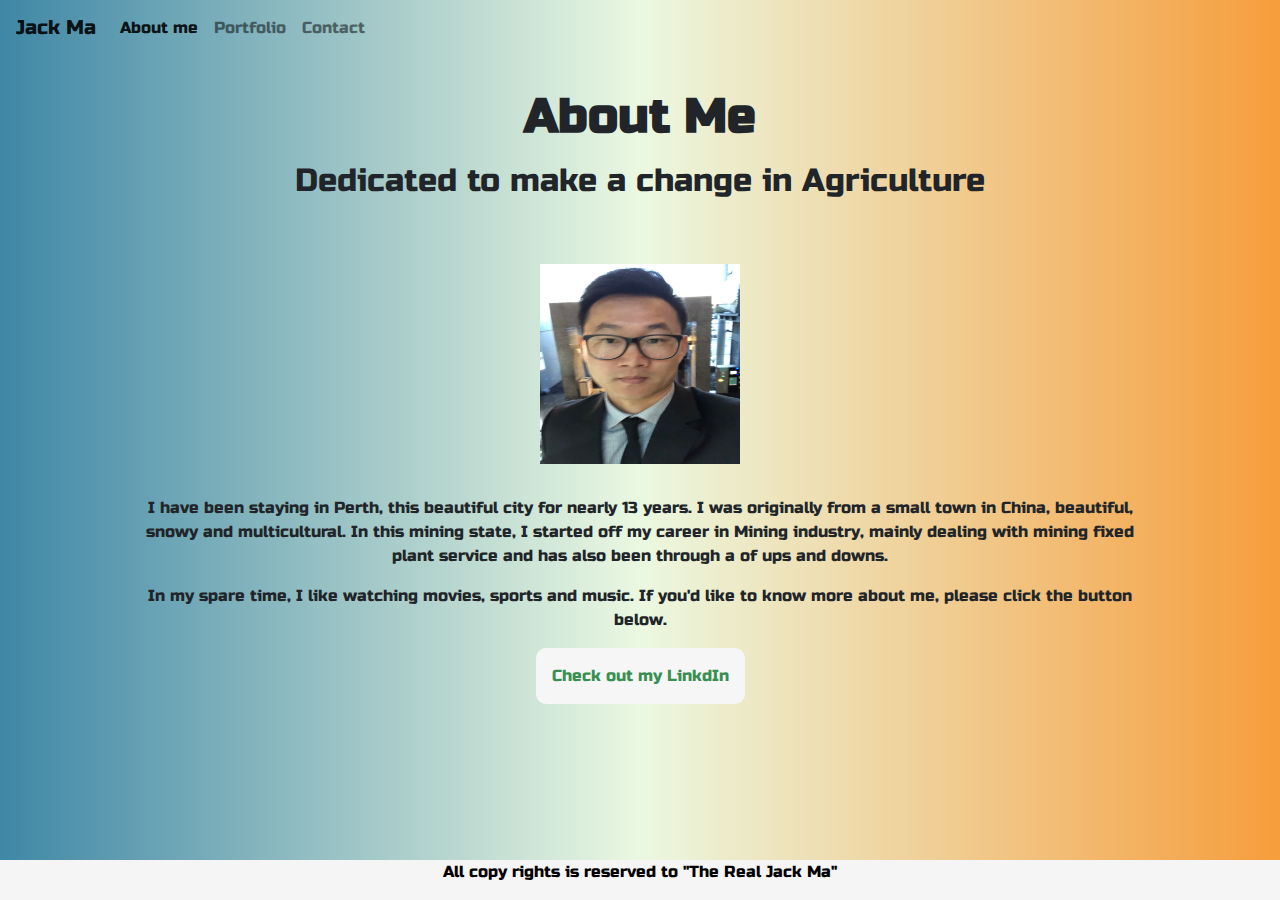
<file: index.html>
<!Doctype html>
<html lang="en-us">

<html>


<head>
    <meta CHARSET="UTF-8">
    <meta name="viewport" content="width=device-width, initial-scale=1.0">
   <title>About Me</title>
</head>

<body>

    <!-- Before enter the main website, short quiz to verify viewers -->
    <!-- This website will contain CSS and some Javascript  -->
    <link rel="stylesheet" href="https://stackpath.bootstrapcdn.com/bootstrap/4.5.2/css/bootstrap.min.css"
        integrity="sha384-JcKb8q3iqJ61gNV9KGb8thSsNjpSL0n8PARn9HuZOnIxN0hoP+VmmDGMN5t9UJ0Z" crossorigin="anonymous">
    <link href="https://fonts.googleapis.com/css2?family=Russo+One&display=swap" rel="stylesheet">
    <link rel="stylesheet" type="text/css" href="Assets/css/style.css">

    <script>
        var userConfirm = confirm("Are you over 18?");


        if (userConfirm) {
            alert("Please take the next step!")
        }

        else {
            alert("Please leave now!")
        }

        var userLook = confirm("Do you think that I am handsome?");

        if (userLook) {

            alert("Please visit my site!")

        }

        else {

            alert("Leave Now!")
        }


    </script>

    <nav class="navbar navbar-expand-lg  navbar-light"
        style="background-color:linear-gradient(0.25turn, #3f87a6, #ebf8e1, #f69d3c);">
        <a class="navbar-brand" href="#">Jack Ma</a>
        <button class="navbar-toggler" type="button" data-toggle="collapse" data-target="#navbarNavAltMarkup"
            aria-controls="navbarNavAltMarkup" aria-expanded="false" aria-label="Toggle navigation">
            <span class="navbar-toggler-icon"></span>
        </button>
        <div class="collapse navbar-collapse" id="navbarNavAltMarkup">
            <div class="navbar-nav">
                <a class="nav-link active" href="index.html">About me <span class="sr-only">(current)</span></a>
                <a class="nav-link" href="portforlio.html">Portfolio</a>
                <a class="nav-link" href="contact.html">Contact</a>

            </div>
        </div>
    </nav>

    <div class="container">

        <h1>About Me</h1>
        <h2>Dedicated to make a change in Agriculture</h2>

        <div class="image">
            <img src="Assets/images/norme.heic" alt="The real Jack Ma" height="200px" width="200px">
        </div>
        <div>
            <p>I have been staying in Perth, this beautiful city for nearly 13 years.
                I was originally from a small town in China, beautiful, snowy and
                multicultural. In this mining state, I started off my career in Mining
                industry, mainly dealing with mining fixed plant service and has also been
                through a of ups and downs.</p>

            <p>In my spare time, I like watching movies, sports and music.
                If you'd like to know more about me, please click the button below.
            </p>
        </div>
        <a href="https://www.linkedin.com/in/jack-ma-09ba49174/" class="button">Check out my LinkdIn</a>

    </div>


    </div>

    <div class="footer">
        <p>All copy rights is reserved to "The Real Jack Ma"</p>

    </div>
</body>

</html>
</file>
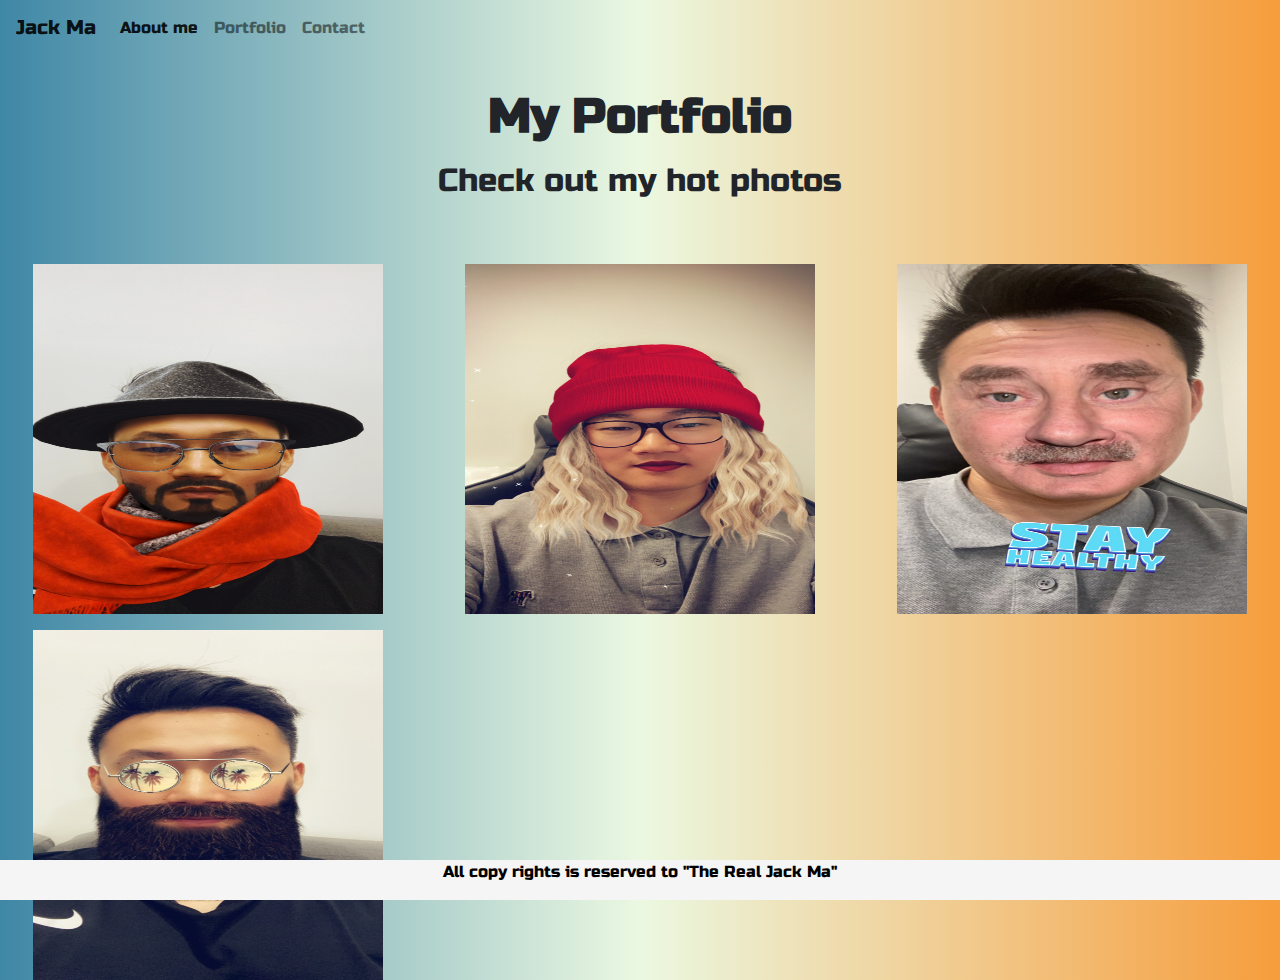
<file: portforlio.html>
<!Doctype html>
<html lang="en-us">

<html>


<head>
    <meta CHARSET="UTF-8">
    <meta name="viewport" content="width=device-width, initial-scale=1.0">
    <title>My Portfolio</title>
</head>

<body>

    <!-- Before enter the main website, short quiz to verify viewers -->
    <!-- This website will contain CSS and some Javascript  -->
    <link rel="stylesheet" href="https://stackpath.bootstrapcdn.com/bootstrap/4.5.2/css/bootstrap.min.css"
        integrity="sha384-JcKb8q3iqJ61gNV9KGb8thSsNjpSL0n8PARn9HuZOnIxN0hoP+VmmDGMN5t9UJ0Z" crossorigin="anonymous">
    <link href="https://fonts.googleapis.com/css2?family=Russo+One&display=swap" rel="stylesheet">
    <link rel="stylesheet" type="text/css" href="Assets/css/style.css">


    <nav class="navbar navbar-expand-lg  navbar-light"
        style="background-color:linear-gradient(0.25turn, #3f87a6, #ebf8e1, #f69d3c);">
        <a class="navbar-brand" href="#">Jack Ma</a>
        <button class="navbar-toggler" type="button" data-toggle="collapse" data-target="#navbarNavAltMarkup"
            aria-controls="navbarNavAltMarkup" aria-expanded="false" aria-label="Toggle navigation">
            <span class="navbar-toggler-icon"></span>
        </button>
        <div class="collapse navbar-collapse" id="navbarNavAltMarkup">
            <div class="navbar-nav">
                <a class="nav-link active" href="index.html">About me <span class="sr-only">(current)</span></a>
                <a class="nav-link" href="portforlio.html">Portfolio</a>
                <a class="nav-link" href="contact.html">Contact</a>

            </div>
        </div>
    </nav>

    <div class="container">
        <h1>My Portfolio</h1>
        <h2>Check out my hot photos</h2>
    </div>
    
    <div class="picture-grid">

        <div class="grid-box">
            <img src="Assets/images/artme.jpeg" alt="Artist" height="350px" width="350px"> 
        </div>
        <div class="grid-box">

            <img src="Assets/images/girlme.jpeg" alt="Girl?" height="350px" width="350px">
        </div>

        <div class="grid-box">
            <img src="Assets/images/oldme.jpeg" alt="When I am old!" height="350px" width="350px">
        </div>
        <div class="grid-box">
            <img src="Assets/images/toughme.jpeg" alt="I like beard" height="350px" width="350px">
        </div>


    </div>

    <div class="footer">
        <p>All copy rights is reserved to "The Real Jack Ma"</p>

    </div>
</body>

</html>
</file>
<file: Assets/css/style.css>
* {
    margin: 0;
    padding: 0;
    box-sizing: border-box;
}


body {
    font-family: 'Russo One', sans-serif;
    background: linear-gradient(0.25turn, #3f87a6, #ebf8e1, #f69d3c);
}

.container {
    max-width: 1100px;
    margin: 0 auto;
    padding: 0 3rem;
    margin-top: 2rem;
    margin-bottom: 4rem;
    text-align: center;
    
}

.picture-grid {
    display: grid;
    grid-template-columns: repeat(auto-fill, minmax(350px, 1fr));
    justify-items: center;
    grid-gap: 1rem;
    grid-row-gap: 1rem;

}



h1{
    font-size: 3rem;
    font-weight: 700;
    letter-spacing: normal; 
    margin-bottom: 1rem;

}


h2{
    font-size: 2rem;
    font-weight: 400;
    letter-spacing: normal; 
    margin-bottom: 1rem;

}

.image {
    margin-top: 4rem;
    margin-bottom: 2rem;
    
}

p{
font-size: 1rem;
margin-bottom: 1rem;
}

.button{
    display: inline-block;
    padding: 1rem 1rem;
    background: #f6f6f6;
    font-size: 1rem;
    color: #398f51;
    border-radius: 10px;
    transition: background 0.5s;

}

.button:hover {
    background: #dadada;
}


input[type=text], select, textarea {
    width: 100%; 
    padding: 12px; 
    border: 1px solid #ccc; 
    border-radius: 4px; 
    box-sizing: border-box;
    margin-top: 6px; 
    margin-bottom: 16px; 
    resize: vertical 
  }
  
 
  input[type=submit] {
    background-color: #4CAF50;
    color: white;
    padding: 12px 20px;
    border: none;
    border-radius: 4px;
    cursor: pointer;
  }
  

  input[type=submit]:hover {
    background-color: #45a049;
  }
  

  .wrapper {
    border-radius: 5px;
    background-color: #f2f2f2;
    padding: 20px;
  }
  
.footer {
    
        position: fixed;
        left: 0;
        bottom: 0;
        width: 100%;
        background-color: whitesmoke;
        color: black;
        font-size: 0.25rem;
        text-align: center;
      
}
</file>
